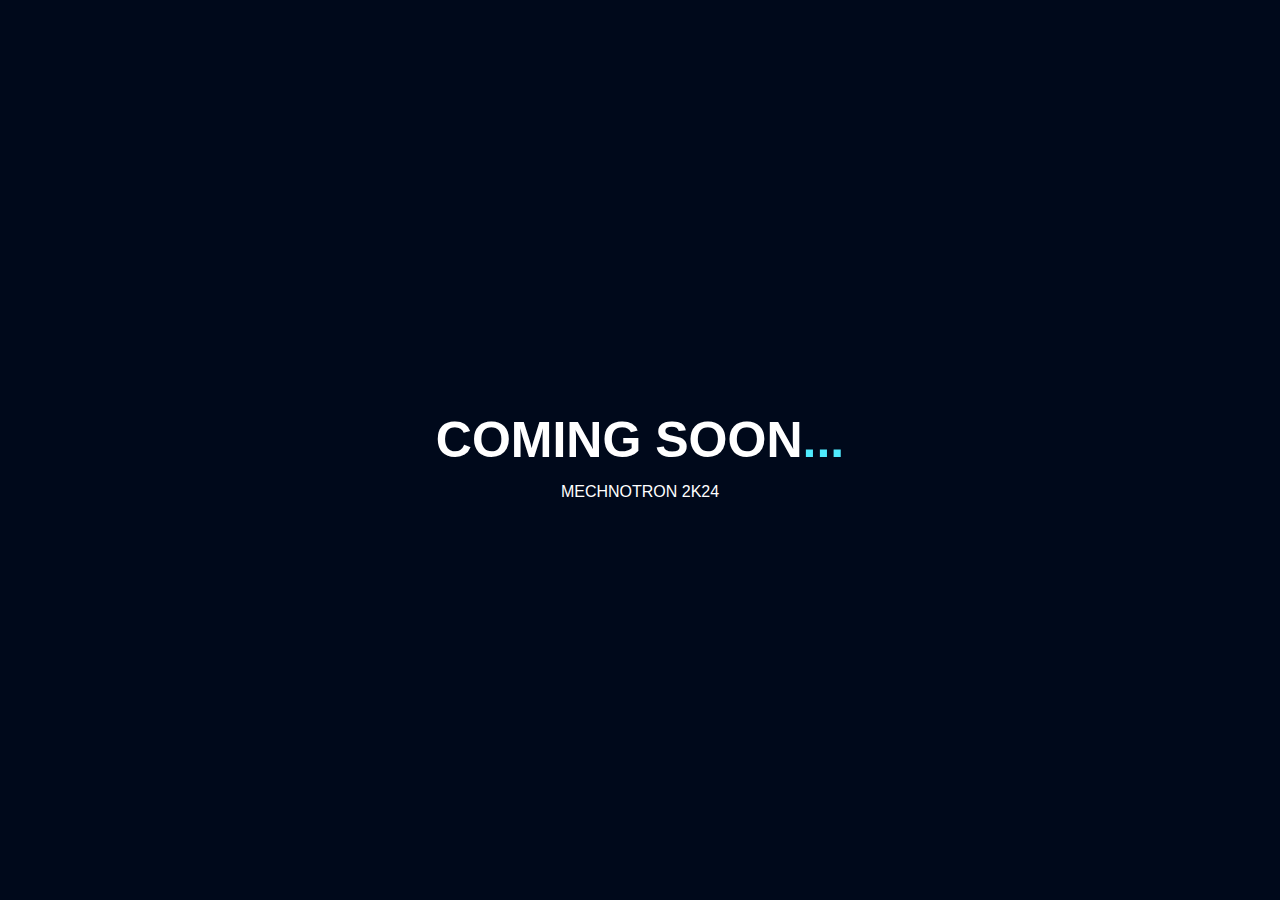
<file: coming soon.html>
<!DOCTYPE html>
<html>

<head> 
    <meta name="viewport" content="width=device-width, initial-scale=1.0">

    <link rel="stylesheet" href="coming soon.css">
</head>

<body>
    
    <div class="wrapper col-12 col-md-12">
        <h1>COMING SOON<span class="dot">...</span></h1>
        <p>MECHNOTRON 2K24</p>
    </div>
</body>

</html>
</file>
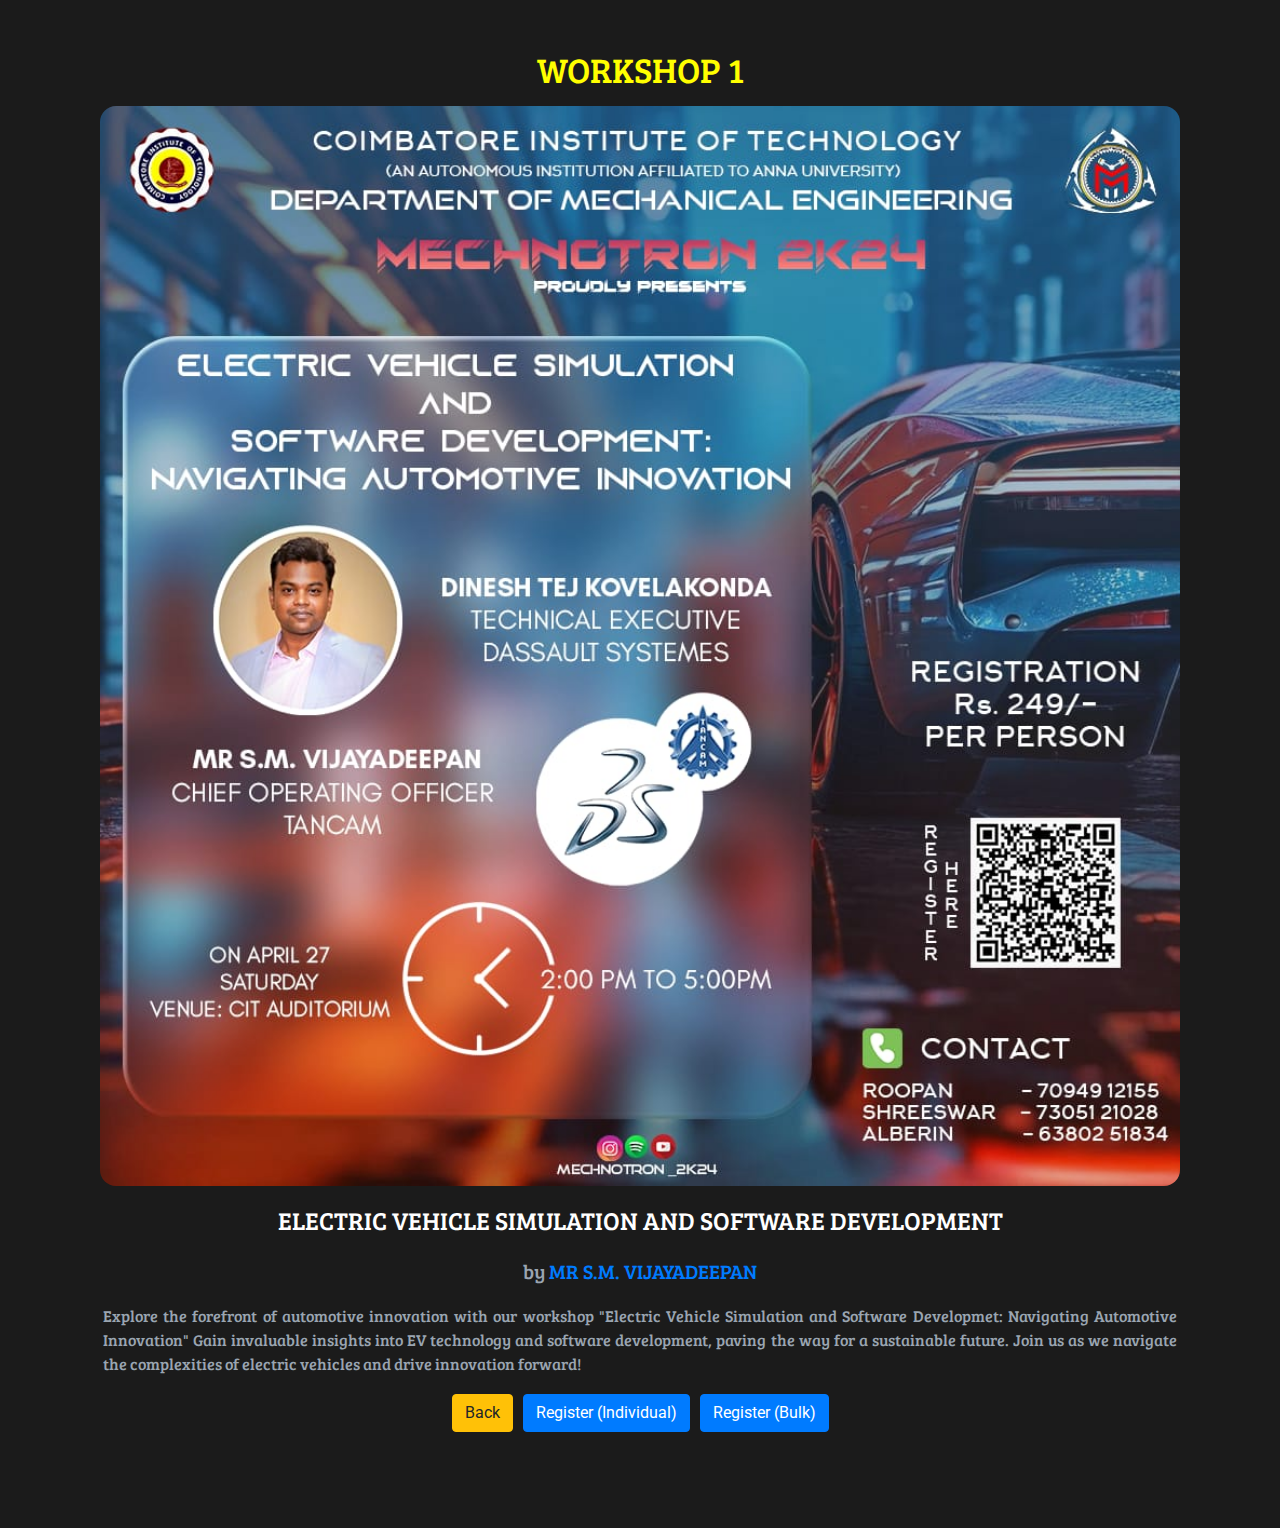
<file: ev_workshop.html>
<!DOCTYPE html>
<html>

<head>
    <meta name="viewport" content="width=device-width, initial-scale=1.0">
    <link rel="stylesheet" href="ev_workshop.css" />
    <link rel="stylesheet" href="https://stackpath.bootstrapcdn.com/bootstrap/4.5.2/css/bootstrap.min.css" integrity="sha384-JcKb8q3iqJ61gNV9KGb8thSsNjpSL0n8PARn9HuZOnIxN0hoP+VmmDGMN5t9UJ0Z" crossorigin="anonymous">
    <script src="https://code.jquery.com/jquery-3.5.1.slim.min.js" integrity="sha384-DfXdz2htPH0lsSSs5nCTpuj/zy4C+OGpamoFVy38MVBnE+IbbVYUew+OrCXaRkfj" crossorigin="anonymous"></script>
    <script src="https://cdn.jsdelivr.net/npm/popper.js@1.16.1/dist/umd/popper.min.js" integrity="sha384-9/reFTGAW83EW2RDu2S0VKaIzap3H66lZH81PoYlFhbGU+6BZp6G7niu735Sk7lN" crossorigin="anonymous"></script>
    <script src="https://stackpath.bootstrapcdn.com/bootstrap/4.5.2/js/bootstrap.min.js" integrity="sha384-B4gt1jrGC7Jh4AgTPSdUtOBvfO8shuf57BaghqFfPlYxofvL8/KUEfYiJOMMV+rV" crossorigin="anonymous"></script>
</head>

<body>
    <div class="blogssection bg-2w1 pt-5 pb-5" id="sectionwebinars">
        <div class="container">
            <div class="row">
                <div class="col-12 col-md-12">
                    <h1 class="mh-6w1 mb-3 text-center">WORKSHOP 1</h1>
                </div>
                <div class="col-12 col-md-12">
                    <div class="col-12 d-flex flex-row justify-content-center">
                        <img src="Images/Events/workshops/evposter.jpg" class="img-2w1 w-100" />
                    </div>
                    <div class="int-2w1">
                        <p class="mh-5w1 mt-3">ELECTRIC VEHICLE SIMULATION AND SOFTWARE DEVELOPMENT<br /></P>
                        <p class="p-8w1">by <spam class="text-primary">MR S.M. VIJAYADEEPAN</spam>
                        </p>
                    </div>
                    <p class="para-12w1">
                        Explore the forefront of automotive innovation with our workshop "Electric Vehicle Simulation and Software Developmet: Navigating Automotive Innovation" Gain invaluable insights into EV technology and software development, paving the way for a sustainable future. Join us as we navigate the complexities of electric vehicles and drive innovation forward!
                    </p>
                    <div class="col-12 mb-5 d-flex flex-row justify-content-center">
                        <a href="workshop opener.html"> <button class="btn btn-warning">Back</button>
                        <a href="https://forms.gle/Kip1L3PhoQ2rj1Hy7" target="_blank"><button class="btn btn-primary but-lw1">Register (Individual)</button></a>
                        <a href="https://forms.gle/79E3A6qwT9GAfXqM7" target="_blank"><button class="btn btn-primary but-lw1">Register (Bulk)</button></a>
                    </div>
                </div>
            </div>
        </div>
    </div>

</body>

</html>
</file>
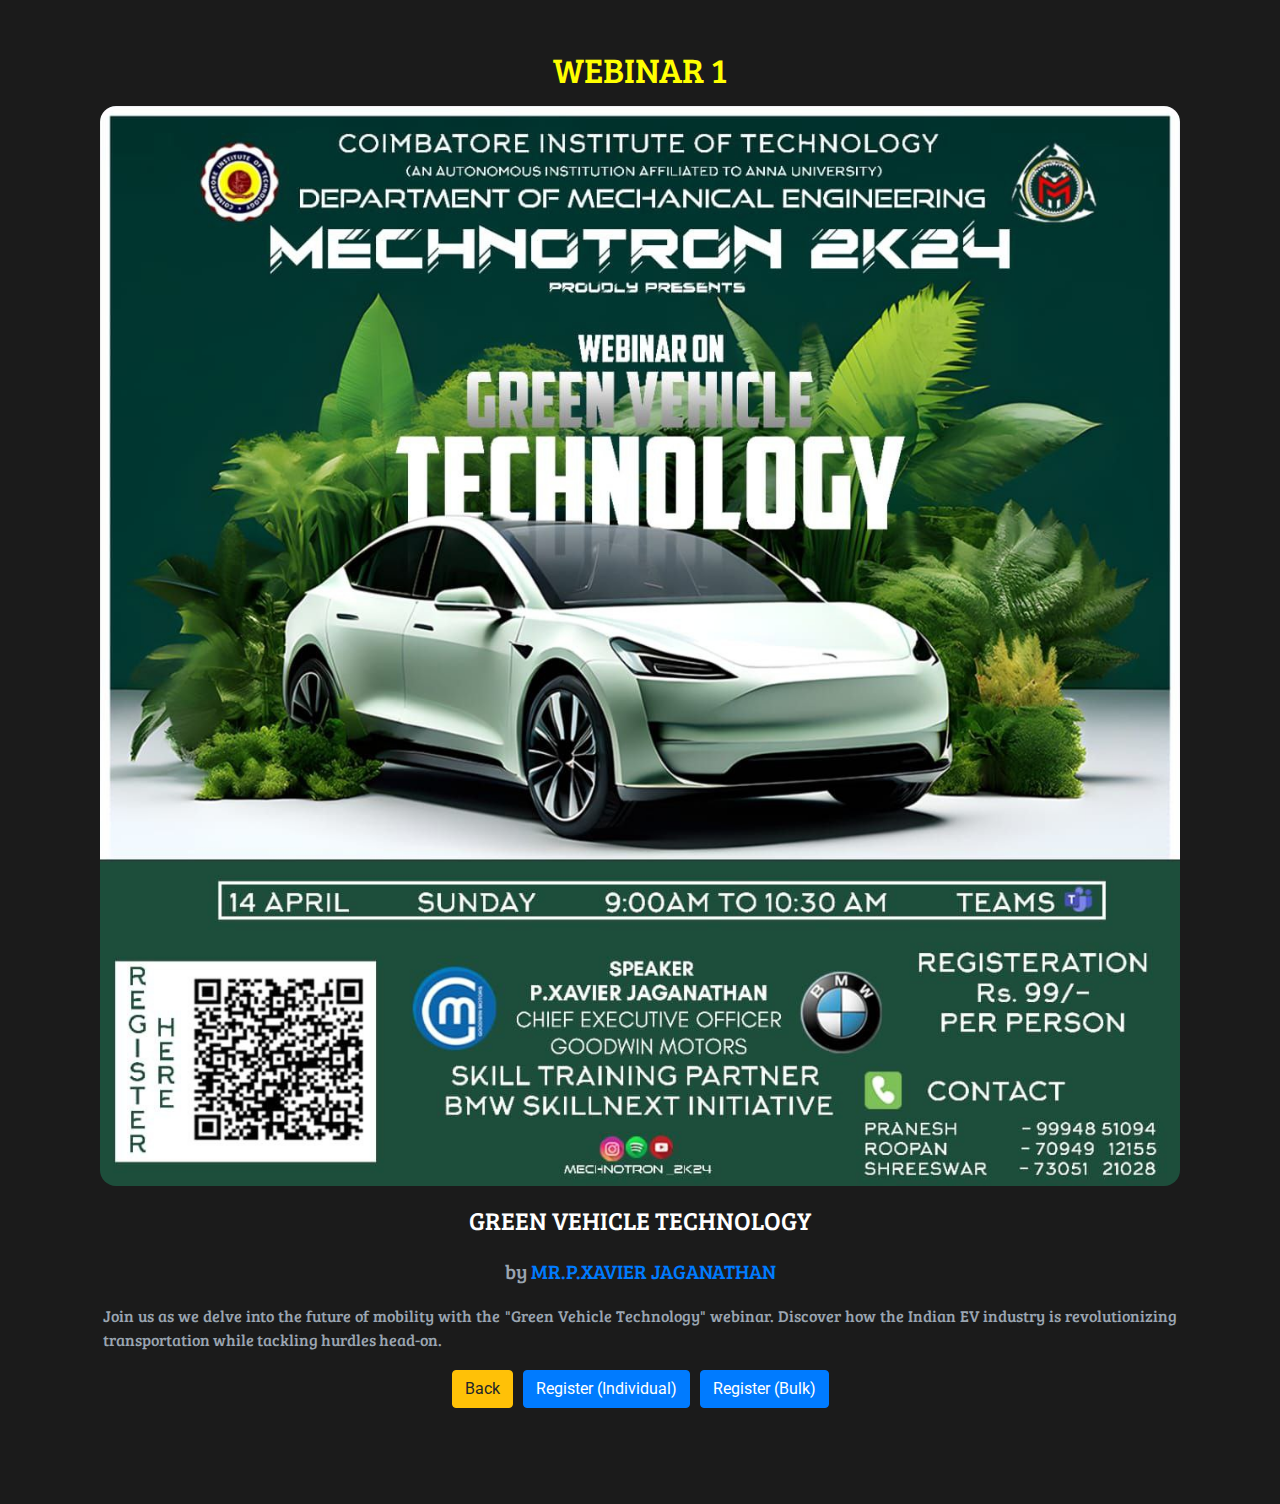
<file: greenvehicle.html>
<!DOCTYPE html>
<html>

<head>
    <meta name="viewport" content="width=device-width, initial-scale=1.0">
    <link rel="stylesheet" href="greenvehicle.css" />
    <link rel="stylesheet" href="https://stackpath.bootstrapcdn.com/bootstrap/4.5.2/css/bootstrap.min.css" integrity="sha384-JcKb8q3iqJ61gNV9KGb8thSsNjpSL0n8PARn9HuZOnIxN0hoP+VmmDGMN5t9UJ0Z" crossorigin="anonymous">
    <script src="https://code.jquery.com/jquery-3.5.1.slim.min.js" integrity="sha384-DfXdz2htPH0lsSSs5nCTpuj/zy4C+OGpamoFVy38MVBnE+IbbVYUew+OrCXaRkfj" crossorigin="anonymous"></script>
    <script src="https://cdn.jsdelivr.net/npm/popper.js@1.16.1/dist/umd/popper.min.js" integrity="sha384-9/reFTGAW83EW2RDu2S0VKaIzap3H66lZH81PoYlFhbGU+6BZp6G7niu735Sk7lN" crossorigin="anonymous"></script>
    <script src="https://stackpath.bootstrapcdn.com/bootstrap/4.5.2/js/bootstrap.min.js" integrity="sha384-B4gt1jrGC7Jh4AgTPSdUtOBvfO8shuf57BaghqFfPlYxofvL8/KUEfYiJOMMV+rV" crossorigin="anonymous"></script>
</head>

<body>
    <div class="blogssection bg-2w1 pt-5 pb-5" id="sectionwebinars">
        <div class="container">
            <div class="row">
                <div class="col-12 col-md-12">
                    <h1 class="mh-6w1 mb-3 text-center">WEBINAR 1</h1>
                </div>
                <div class="col-12 col-md-12">
                    <div class="col-12 d-flex flex-row justify-content-center">
                        <img src="Images/Events/webinars/greenvehicleposter.jpg" class="img-2w1 w-100" />
                    </div>
                    <div class="int-2w1">
                        <p class="mh-5w1 mt-3">GREEN VEHICLE TECHNOLOGY<br /></P>
                        <p class="p-8w1">by <spam class="text-primary">MR.P.XAVIER JAGANATHAN</spam>
                        </p>
                    </div>
                    <p class="para-12w1">
                        Join us as we delve into the future of mobility with the "Green Vehicle Technology" webinar. Discover how the Indian EV industry is revolutionizing transportation while tackling hurdles head-on.
                    </p>
                    <div class="col-12 mb-5 d-flex flex-row justify-content-center">
                        <a href="webinar opener.html" > <button class="btn btn-warning">Back</button>
                        <a href="https://forms.gle/qUVhJ8MF3WGxfMKW8" target="_blank"><button class="btn btn-primary but-lw1">Register (Individual)</button></a>
                        <a href="https://forms.gle/t1t6nxpRgRqcFMLj6" target="_blank"><button class="btn btn-primary but-lw1">Register (Bulk)</button></a>
                    </div>
                </div>
            </div>
        </div>
    </div>
</body>

</html>
</file>
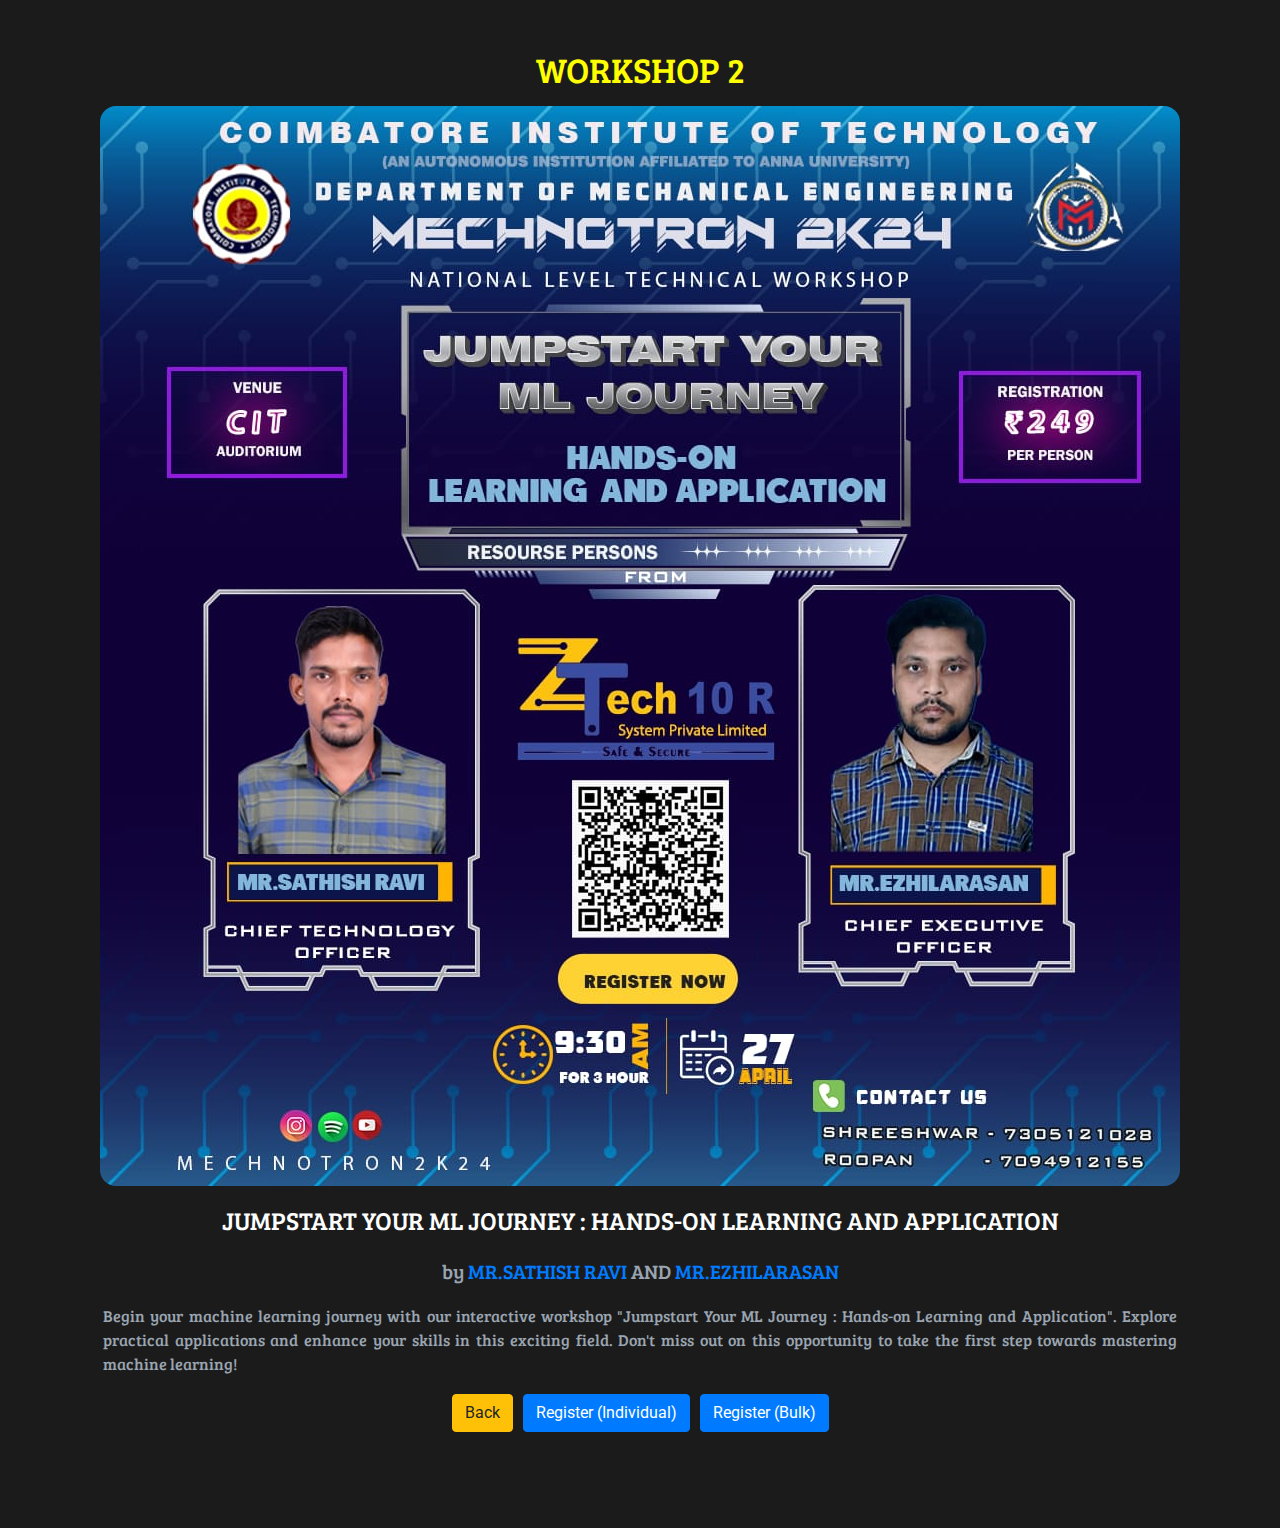
<file: Ml_workshop.html>
<!DOCTYPE html>
<html>

<head>
    <meta name="viewport" content="width=device-width, initial-scale=1.0">
    <link rel="stylesheet" href="Ml_workshop.css" />
    <link rel="stylesheet" href="https://stackpath.bootstrapcdn.com/bootstrap/4.5.2/css/bootstrap.min.css" integrity="sha384-JcKb8q3iqJ61gNV9KGb8thSsNjpSL0n8PARn9HuZOnIxN0hoP+VmmDGMN5t9UJ0Z" crossorigin="anonymous">
    <script src="https://code.jquery.com/jquery-3.5.1.slim.min.js" integrity="sha384-DfXdz2htPH0lsSSs5nCTpuj/zy4C+OGpamoFVy38MVBnE+IbbVYUew+OrCXaRkfj" crossorigin="anonymous"></script>
    <script src="https://cdn.jsdelivr.net/npm/popper.js@1.16.1/dist/umd/popper.min.js" integrity="sha384-9/reFTGAW83EW2RDu2S0VKaIzap3H66lZH81PoYlFhbGU+6BZp6G7niu735Sk7lN" crossorigin="anonymous"></script>
    <script src="https://stackpath.bootstrapcdn.com/bootstrap/4.5.2/js/bootstrap.min.js" integrity="sha384-B4gt1jrGC7Jh4AgTPSdUtOBvfO8shuf57BaghqFfPlYxofvL8/KUEfYiJOMMV+rV" crossorigin="anonymous"></script>
</head>

<body>
    <div class="blogssection bg-2w2 pt-5 pb-5" id="sectionworkshop2">
        <div class="container">
            <div class="row">
                <div class="col-12 col-md-12">
                    <h1 class="mh-6w2 mb-3 text-center">WORKSHOP 2</h1>
                </div>
                <div class="col-12 col-md-12">
                    <div class="col-12 d-flex flex-row justify-content-center">
                        <img src="Images/Events/workshops/mlposter.jpg" class="img-2w2 w-100" />
                    </div>
                    <div class="int-2w2">
                        <p class="mh-5w2 mt-3">JUMPSTART YOUR ML JOURNEY : HANDS-ON LEARNING AND APPLICATION<br /></P>
                        <p class="p-8w2">by <spam class="text-primary">MR.SATHISH RAVI</spam> AND <span class="text-primary">MR.EZHILARASAN</span>
                        </p>
                    </div>
                    <p class="para-12w2">
                        Begin your machine learning journey with our interactive workshop "Jumpstart Your ML Journey : Hands-on Learning and Application". Explore practical applications and enhance your skills in this exciting field. Don't miss out on this opportunity to take the first step towards mastering machine learning!
                    </p>
                    <div class="col-12 mb-5 d-flex flex-row justify-content-center">
                        <a href="workshop opener.html"> <button class="btn btn-warning">Back</button>
                        <a href="https://forms.gle/Kip1L3PhoQ2rj1Hy7" target="_blank"><button class="btn btn-primary but-lw2">Register (Individual)</button></a>
                        <a href="https://forms.gle/79E3A6qwT9GAfXqM7" target="_blank"><button class="btn btn-primary but-lw2">Register (Bulk)</button></a>
                    </div>
                </div>
</div>
</div>
</div>
</body>

</html>
</file>
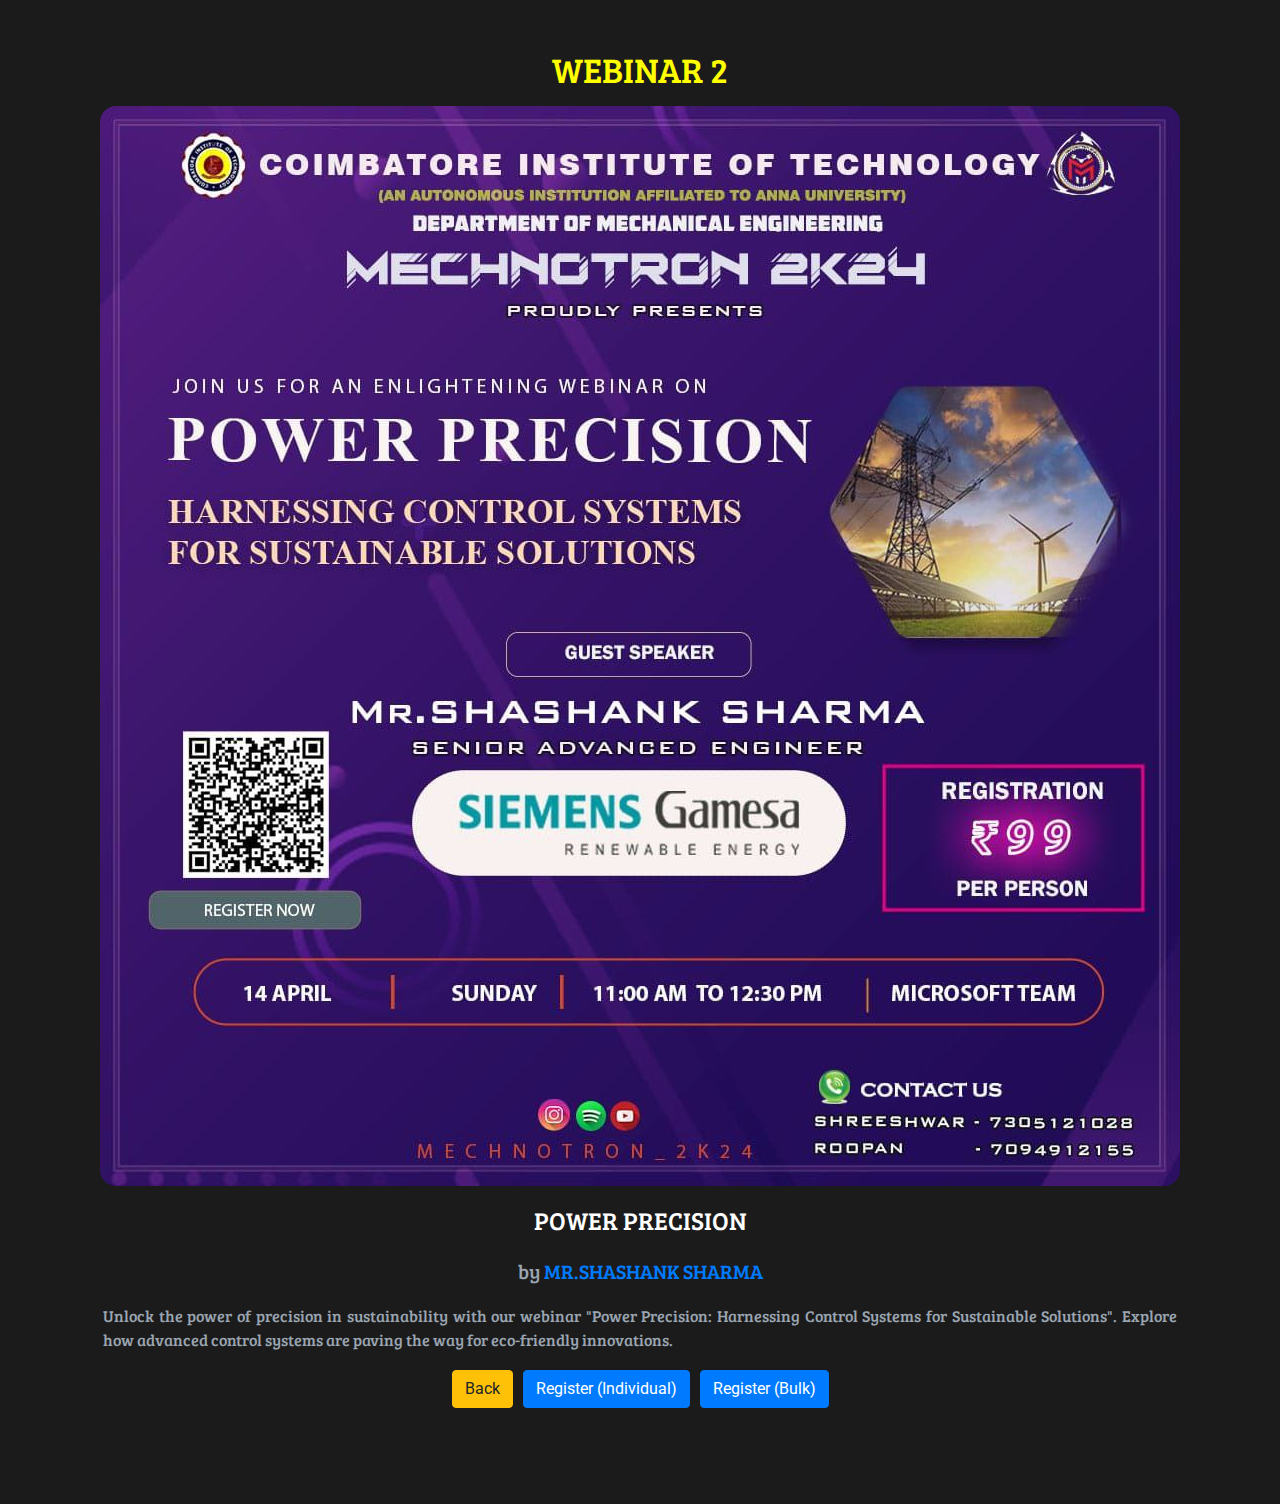
<file: powerprecision.html>
<!DOCTYPE html>
<html>

<head>
    <meta name="viewport" content="width=device-width, initial-scale=1.0">
    <link rel="stylesheet" href="powerprecision.css" />
    <link rel="stylesheet" href="https://stackpath.bootstrapcdn.com/bootstrap/4.5.2/css/bootstrap.min.css" integrity="sha384-JcKb8q3iqJ61gNV9KGb8thSsNjpSL0n8PARn9HuZOnIxN0hoP+VmmDGMN5t9UJ0Z" crossorigin="anonymous">
    <script src="https://code.jquery.com/jquery-3.5.1.slim.min.js" integrity="sha384-DfXdz2htPH0lsSSs5nCTpuj/zy4C+OGpamoFVy38MVBnE+IbbVYUew+OrCXaRkfj" crossorigin="anonymous"></script>
    <script src="https://cdn.jsdelivr.net/npm/popper.js@1.16.1/dist/umd/popper.min.js" integrity="sha384-9/reFTGAW83EW2RDu2S0VKaIzap3H66lZH81PoYlFhbGU+6BZp6G7niu735Sk7lN" crossorigin="anonymous"></script>
    <script src="https://stackpath.bootstrapcdn.com/bootstrap/4.5.2/js/bootstrap.min.js" integrity="sha384-B4gt1jrGC7Jh4AgTPSdUtOBvfO8shuf57BaghqFfPlYxofvL8/KUEfYiJOMMV+rV" crossorigin="anonymous"></script>
</head>

<body>
    <div class="blogssection bg-2w1 pt-5 pb-5" id="sectionwebinars">
        <div class="container">
            <div class="row">
                <div class="col-12 col-md-12">
                    <h1 class="mh-6w1 mb-3 text-center">WEBINAR 2</h1>
                </div>
                <div class="col-12 col-md-12">
                    <div class="col-12 d-flex flex-row justify-content-center">
                        <img src="Images/Events/webinars/powerprecision poster.jpg" class="img-2w1 w-100" />
                    </div>
                    <div class="int-2w1">
                        <p class="mh-5w1 mt-3">POWER PRECISION<br /></P>
                        <p class="p-8w1">by <spam class="text-primary">MR.SHASHANK SHARMA</spam>
                        </p>
                    </div>
                    <p class="para-12w1">
                        Unlock the power of precision in sustainability with our webinar "Power Precision: Harnessing Control Systems for Sustainable Solutions". Explore how advanced control systems are paving the way for eco-friendly innovations.
                    </p>
                    <div class="col-12 mb-5 d-flex flex-row justify-content-center">
                        <a href="webinar opener.html" >   <button class="btn btn-warning">Back</button>
                        <a href="" target="_blank"><button class="btn btn-primary but-lw1">Register (Individual)</button></a>
                        <a href="" target="_blank"><button class="btn btn-primary but-lw1">Register (Bulk)</button></a>
                    </div>
                </div>
            </div>
        </div>
    </div>
</body>

</html>
</file>
<file: coming soon.css>
@import url('https://fonts.googleapis.com/css2?family=Bree+Serif&family=Caveat:wght@400;700&family=Lobster&family=Monoton&family=Open+Sans:ital,wght@0,400;0,700;1,400;1,700&family=Playfair+Display+SC:ital,wght@0,400;0,700;1,700&family=Playfair+Display:ital,wght@0,400;0,700;1,700&family=Roboto:ital,wght@0,400;0,700;1,400;1,700&family=Source+Sans+Pro:ital,wght@0,400;0,700;1,700&family=Work+Sans:ital,wght@0,400;0,700;1,700&display=swap');

body {
    background: #00091B;
    color: #fff;
}


@keyframes fadeIn {
    from {
        top: 20%;
        opacity: 0;
    }

    to {
        top: 100;
        opacity: 1;
    }

}

@-webkit-keyframes fadeIn {
    from {
        top: 20%;
        opacity: 0;
    }

    to {
        top: 100;
        opacity: 1;
    }

}

.wrapper {
    position: absolute;
    left: 50%;
    top: 50%;
    transform: translate(-50%, -50%);
    -webkit-transform: translate(-50%, -50%);
    animation: fadeIn 1000ms ease;
    -webkit-animation: fadeIn 1000ms ease;

}

h1 {
    font-size: 50px;
    font-family: 'Poppins', sans-serif;
    margin-bottom: 0;
    line-height: 1;
    font-weight: 700;
}

.dot {
    color: #4FEBFE;
}

p {
    text-align: center;
    margin: 18px;
    font-family: 'Muli', sans-serif;
    font-weight: normal;

}
</file>
<file: ev_workshop.css>
@import url('https://fonts.googleapis.com/css2?family=Bree+Serif&family=Caveat:wght@400;700&family=Lobster&family=Monoton&family=Open+Sans:ital,wght@0,400;0,700;1,400;1,700&family=Playfair+Display+SC:ital,wght@0,400;0,700;1,700&family=Playfair+Display:ital,wght@0,400;0,700;1,700&family=Roboto:ital,wght@0,400;0,700;1,400;1,700&family=Source+Sans+Pro:ital,wght@0,400;0,700;1,700&family=Work+Sans:ital,wght@0,400;0,700;1,700&display=swap');



.bt-1w1 {
    height: 30px;
    font-size: 10px;
}




.img-2w1 {
    border-radius: 16px;
}

.mh-5w1 {
    font-family: Bree Serif;
    color: #ffffff;
    font-size: 25px;
}

.mh-6w1 {
    font-family: Bree Serif;
    color: yellow;
    font-size: 35px;
}


.p-8w1 {
    font-family: Bree Serif;
    color: #9aa5b1;
    font-size: 20px;
}

.bg-2w1 {
    background-color: #1b1b1b;

}

.int-2w1 {
    text-align: center;
}

.para-12w1 {
    font-family: Bree Serif;
    color: #9aa5b1;
    font-size: 16px;
    margin: 18px;
    text-align: justify;
}

.but-lw1 {
    margin-left: 10px;
}
</file>
<file: greenvehicle.css>
@import url('https://fonts.googleapis.com/css2?family=Bree+Serif&family=Caveat:wght@400;700&family=Lobster&family=Monoton&family=Open+Sans:ital,wght@0,400;0,700;1,400;1,700&family=Playfair+Display+SC:ital,wght@0,400;0,700;1,700&family=Playfair+Display:ital,wght@0,400;0,700;1,700&family=Roboto:ital,wght@0,400;0,700;1,400;1,700&family=Source+Sans+Pro:ital,wght@0,400;0,700;1,700&family=Work+Sans:ital,wght@0,400;0,700;1,700&display=swap');

.bt-1w1 {
    height: 30px;
    font-size: 10px;
}




.img-2w1 {
    border-radius: 16px;
}

.mh-5w1 {
    font-family: Bree Serif;
    color: #ffffff;
    font-size: 25px;
}

.mh-6w1 {
    font-family: Bree Serif;
    color: yellow;
    font-size: 35px;
}


.p-8w1 {
    font-family: Bree Serif;
    color: #9aa5b1;
    font-size: 20px;
}

.bg-2w1 {
    background-color: #1b1b1b;

}

.int-2w1 {
    text-align: center;
}

.para-12w1 {
    font-family: Bree Serif;
    color: #9aa5b1;
    font-size: 16px;
    margin: 18px;
    text-align: justify;
}

.but-lw1 {
    margin-left: 10px;
}
</file>
<file: Ml_workshop.css>
@import url('https://fonts.googleapis.com/css2?family=Bree+Serif&family=Caveat:wght@400;700&family=Lobster&family=Monoton&family=Open+Sans:ital,wght@0,400;0,700;1,400;1,700&family=Playfair+Display+SC:ital,wght@0,400;0,700;1,700&family=Playfair+Display:ital,wght@0,400;0,700;1,700&family=Roboto:ital,wght@0,400;0,700;1,400;1,700&family=Source+Sans+Pro:ital,wght@0,400;0,700;1,700&family=Work+Sans:ital,wght@0,400;0,700;1,700&display=swap');

.bt-1w2 {
    height: 30px;
    font-size: 10px;
}




.img-2w2 {
    border-radius: 16px;
}

.mh-5w2 {
    font-family: Bree Serif;
    color: #ffffff;
    font-size: 25px;
}

.mh-6w2 {
    font-family: Bree Serif;
    color: yellow;
    font-size: 35px;
}


.p-8w2 {
    font-family: Bree Serif;
    color: #9aa5b1;
    font-size: 20px;
}

.bg-2w2 {
    background-color: #1b1b1b;
    height:auto;

}

.int-2w2 {
    text-align: center;
}

.para-12w2 {
    font-family: Bree Serif;
    color: #9aa5b1;
    font-size: 16px;
    margin: 18px;
    text-align: justify;
}

.but-lw2 {
    margin-left: 10px;
}
</file>
<file: powerprecision.css>
@import url('https://fonts.googleapis.com/css2?family=Bree+Serif&family=Caveat:wght@400;700&family=Lobster&family=Monoton&family=Open+Sans:ital,wght@0,400;0,700;1,400;1,700&family=Playfair+Display+SC:ital,wght@0,400;0,700;1,700&family=Playfair+Display:ital,wght@0,400;0,700;1,700&family=Roboto:ital,wght@0,400;0,700;1,400;1,700&family=Source+Sans+Pro:ital,wght@0,400;0,700;1,700&family=Work+Sans:ital,wght@0,400;0,700;1,700&display=swap');

.bt-1w1 {
    height: 30px;
    font-size: 10px;
}




.img-2w1 {
    border-radius: 16px;
}

.mh-5w1 {
    font-family: Bree Serif;
    color: #ffffff;
    font-size: 25px;
}

.mh-6w1 {
    font-family: Bree Serif;
    color: yellow;
    font-size: 35px;
}


.p-8w1 {
    font-family: Bree Serif;
    color: #9aa5b1;
    font-size: 20px;
}

.bg-2w1 {
    background-color: #1b1b1b;

}

.int-2w1 {
    text-align: center;
}

.para-12w1 {
    font-family: Bree Serif;
    color: #9aa5b1;
    font-size: 16px;
    margin: 18px;
    text-align: justify;
}

.but-lw1 {
    margin-left: 10px;
}
</file>
